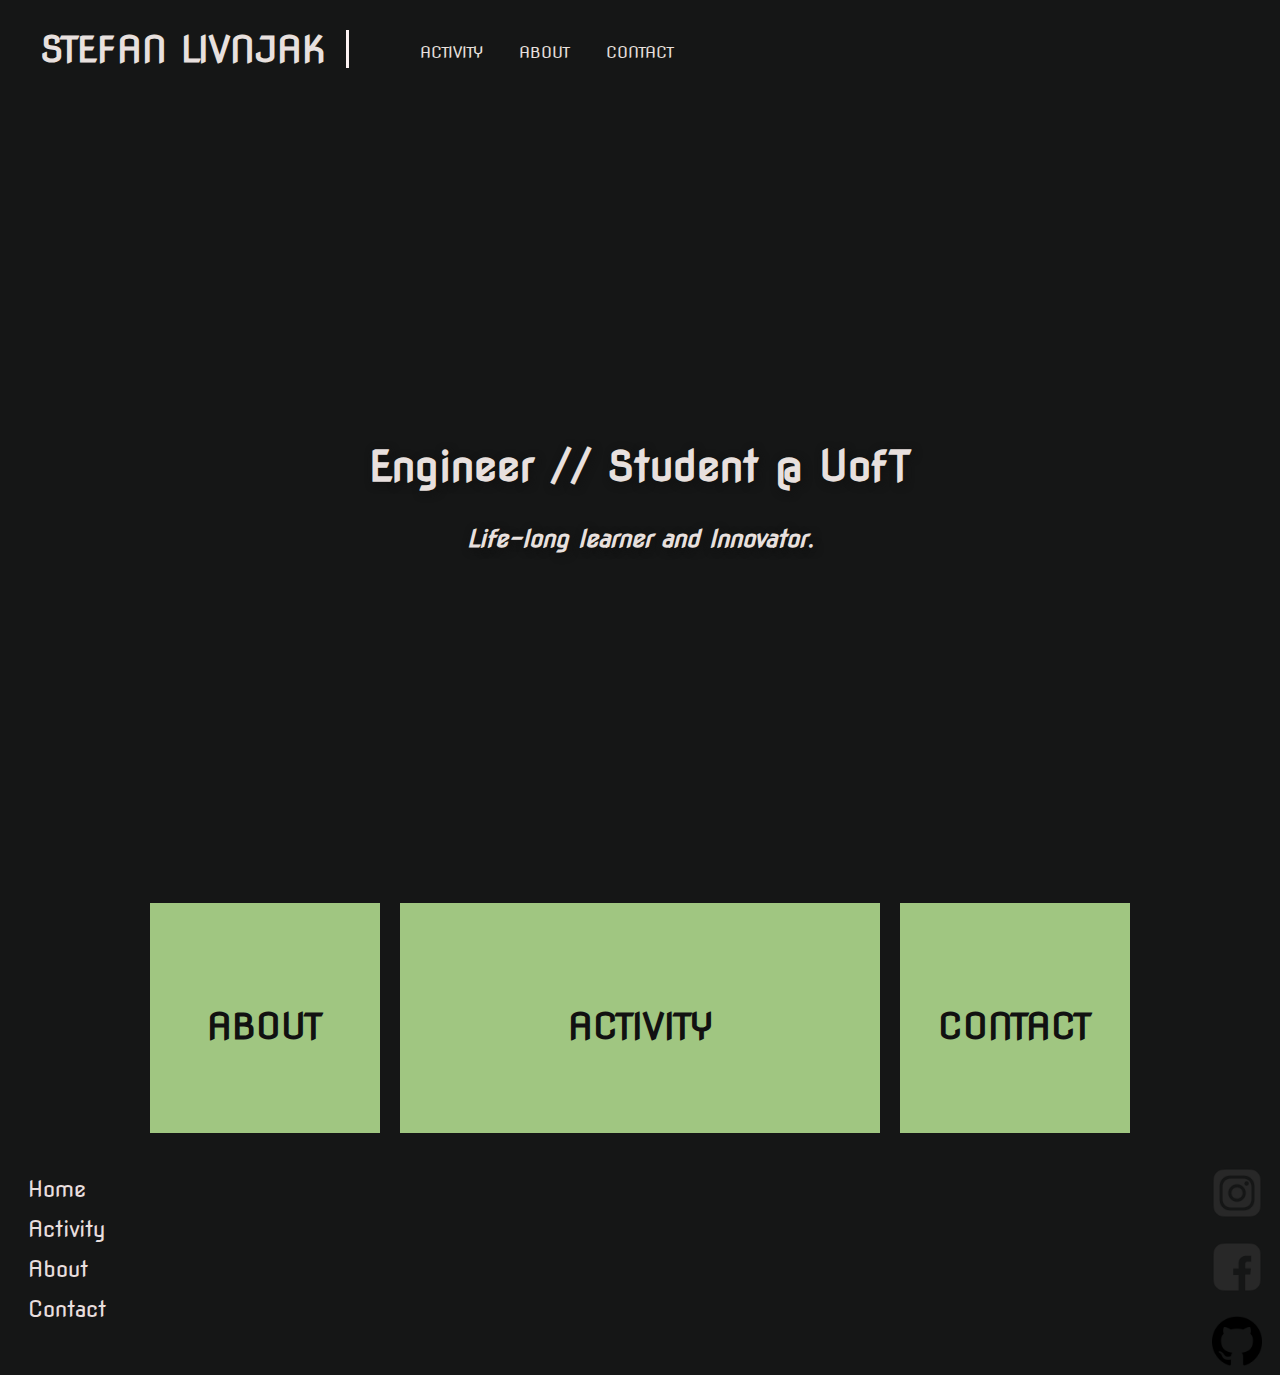
<file: index.html>
<!DOCTYPE html>
<!--Need to remake the design of the website to something more personal,
original link - https://www.youtube.com/watch?v=kbLfWKGVsMQ&list=PL0eyrZgxdwhwNC5ppZo_dYGVjerQY3xYU&index=19-->
<html>
  <head>
  	<meta charset="utf-8">
    <title>Stefan Livnjak</title>
    <meta name="viewport" content="width=device-width, initial-scale=1.0">
    <link href="https://fonts.googleapis.com/css?family=Nova+Flat" rel="stylesheet">
    <link rel="stylesheet" href="style.css">
  </head>
  <style>
  </style>
  
  <body>

  	<header>
  		<a href="index.html" class="header-brand">Stefan Livnjak</a>
      <nav>
        <ul>
          <li><a href="activity.html">Activity</a></li>
          <li><a href="about.html">About</a></li>
          <li><a href="contact.html">Contact</a></li>
        </ul>
      </nav>

  	</header>

  	<main>
    		<section class="index-banner">
          <div class="vertical-center">
            <h1>
              Engineer // Student @ UofT
            </h1>
            <h2>
              Life-long learner and Innovator.
            </h2>
          </div>
    		</section>
      <div class="wrapper">
        <section class="index-links">
          <a href="about.html">
            <div class="index-boxlink-square">
              <h3>About</h3>
            </div>
          </a>
          <a href="activity.html">
            <div class="index-boxlink-rectangle">
              <h3>Activity</h3>
            </div>
          </a>
          <a href="contact.html">
            <div class="index-boxlink-square">
              <h3>Contact</h3>
            </div>
          </a>
        </section>
      </div>
    	</main>


    	<footer>

      		<ul class="footer-links-main">
            <li><a href="index.html">Home</a></li>
            <li><a href="activity.html">Activity</a></li> 
            <li><a href="about.html">About</a></li> 
            <li><a href="contact.html">Contact</a></li> 
          </ul>
          <div class="footer-socialmedia">
            <a href="https://www.instagram.com/stefanliv_/">
              <img src="img/instagram-logo-button.png" alt="instagram icon">
            </a>
            <a href="https://www.facebook.com/stefan.livnjak.8">
              <img src="img/facebook-logo-button.png" alt="facebook icon">
            </a>
            <a href="https://github.com/stefanlivnjak">
              <img src="img/github-logo-button.png" alt="github icon">
            </a>
          </div>
    	</footer>
  </body>
</html>
</file>
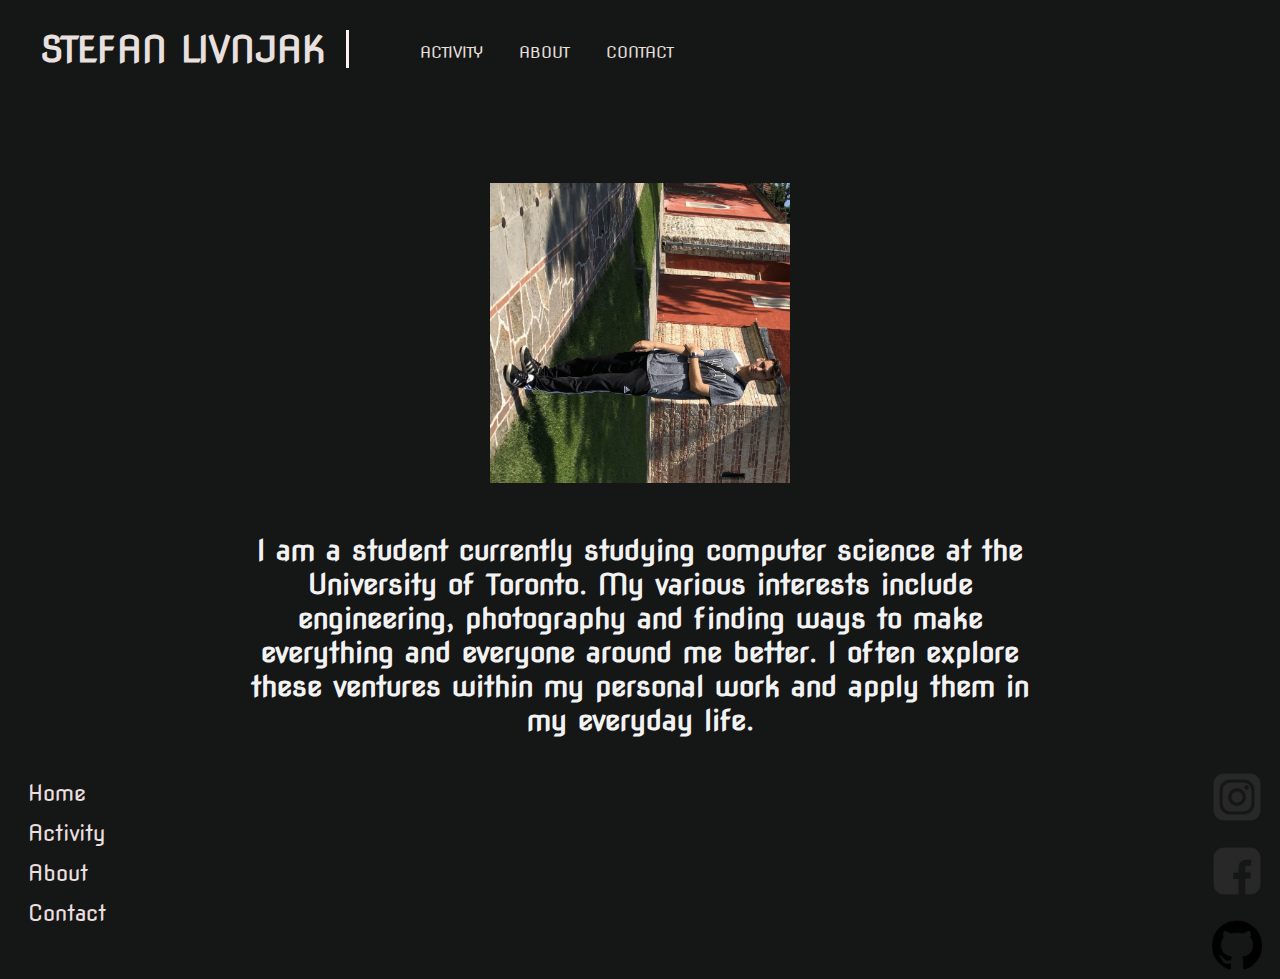
<file: about.html>
<!DOCTYPE html>
<!--Need to remake the design of the website to something more personal,
original link - https://www.youtube.com/watch?v=kbLfWKGVsMQ&list=PL0eyrZgxdwhwNC5ppZo_dYGVjerQY3xYU&index=19-->
<html>
  <head>
  	<meta charset="utf-8">
    <title>Stefan Livnjak</title>
    <meta name="viewport" content="width=device-width, initial-scale=1.0">
    <link href="https://fonts.googleapis.com/css?family=Nova+Flat" rel="stylesheet">
    <link rel="stylesheet" href="style.css">
  </head>
  <style>
  </style>
  
  <body>

  	<header>
  		<a href="index.html" class="header-brand">Stefan Livnjak</a>
      <nav>
        <ul>
          <li><a href="activity.html">Activity</a></li>
          <li><a href="about.html">About</a></li>
          <li><a href="contact.html">Contact</a></li>
        </ul>
      </nav>

  	</header>

  	<main>
    		<section class="about-page">
          <div class="about-wrapper">
            <img src="img/about-me-picture-actual.jpg" style="transform:rotate(90deg);" alt=>
            <h1> I am a student currently studying computer science at the University of Toronto. My various interests include engineering, 
            photography and finding ways to make everything and everyone around me better. I often explore these ventures within my personal work and apply them in my everyday life. </h1>
          </div>
        </section>

    </main>


    	<footer>

      		<ul class="footer-links-main">
            <li><a href="index.html">Home</a></li>
            <li><a href="activity.html">Activity</a></li> 
            <li><a href="about.html">About</a></li> 
            <li><a href="contact.html">Contact</a></li> 
          </ul>
          <div class="footer-socialmedia">
            <a href="https://www.instagram.com/stefanliv_/">
              <img src="img/instagram-logo-button.png" alt="instagram icon">
            </a>
            <a href="https://www.facebook.com/stefan.livnjak.8">
              <img src="img/facebook-logo-button.png" alt="facebook icon">
            </a>
            <a href="https://github.com/stefanlivnjak">
              <img src="img/github-logo-button.png" alt="github icon">
            </a>
          </div>
    	</footer>
  </body>
</html>
</file>
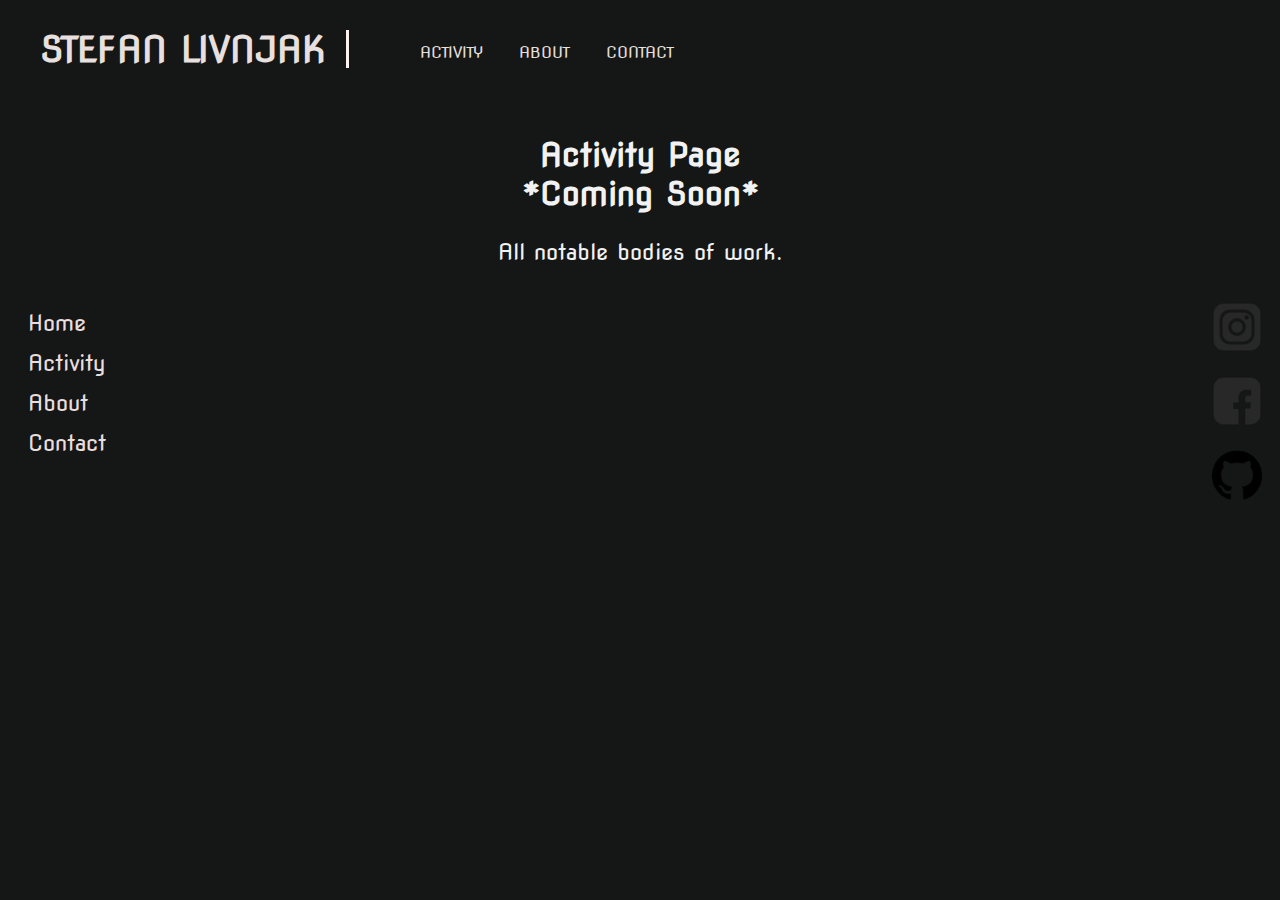
<file: activity.html>
<!DOCTYPE html>
<html>
  <head>
  	<meta charset="utf-8">
    <title>Stefan Livnjak</title>
    <meta name="viewport" content="width=device-width, initial-scale=1.0">
    <link href="https://fonts.googleapis.com/css?family=Nova+Flat" rel="stylesheet">
    <link rel="stylesheet" href="style.css">
  </head>
  <style>
  </style>
  
  <body>

  	<header>
  		<a href="index.html" class="header-brand">Stefan Livnjak</a>
      <nav>
        <ul>
          <li><a href="activity.html">Activity</a></li>
          <li><a href="about.html">About</a></li>
          <li><a href="contact.html">Contact</a></li>
        </ul>
      </nav>

  	</header>

  	<main>
      <section class="activity-links">
        <h2>
          Activity Page<br />
          *Coming Soon*
        </h2>
        <div>
          <p>All notable bodies of work.</p>
          <!--Should implement this webpage at a later date.-->
        </div>
      </section>
      
    </main>


    	<footer>

      		<ul class="footer-links-main">
            <li><a href="index.html">Home</a></li>
            <li><a href="activity.html">Activity</a></li> 
            <li><a href="about.html">About</a></li> 
            <li><a href="contact.html">Contact</a></li> 
          </ul>
          <div class="footer-socialmedia">
            <a href="https://www.instagram.com/stefanliv_/">
              <img src="img/instagram-logo-button.png" alt="instagram icon">
            </a>
            <a href="https://www.facebook.com/stefan.livnjak.8">
              <img src="img/facebook-logo-button.png" alt="facebook icon">
            </a>
            <a href="https://github.com/stefanlivnjak">
              <img src="img/github-logo-button.png" alt="github icon">
            </a>
          </div>
    	</footer>
  </body>
</html>
</file>
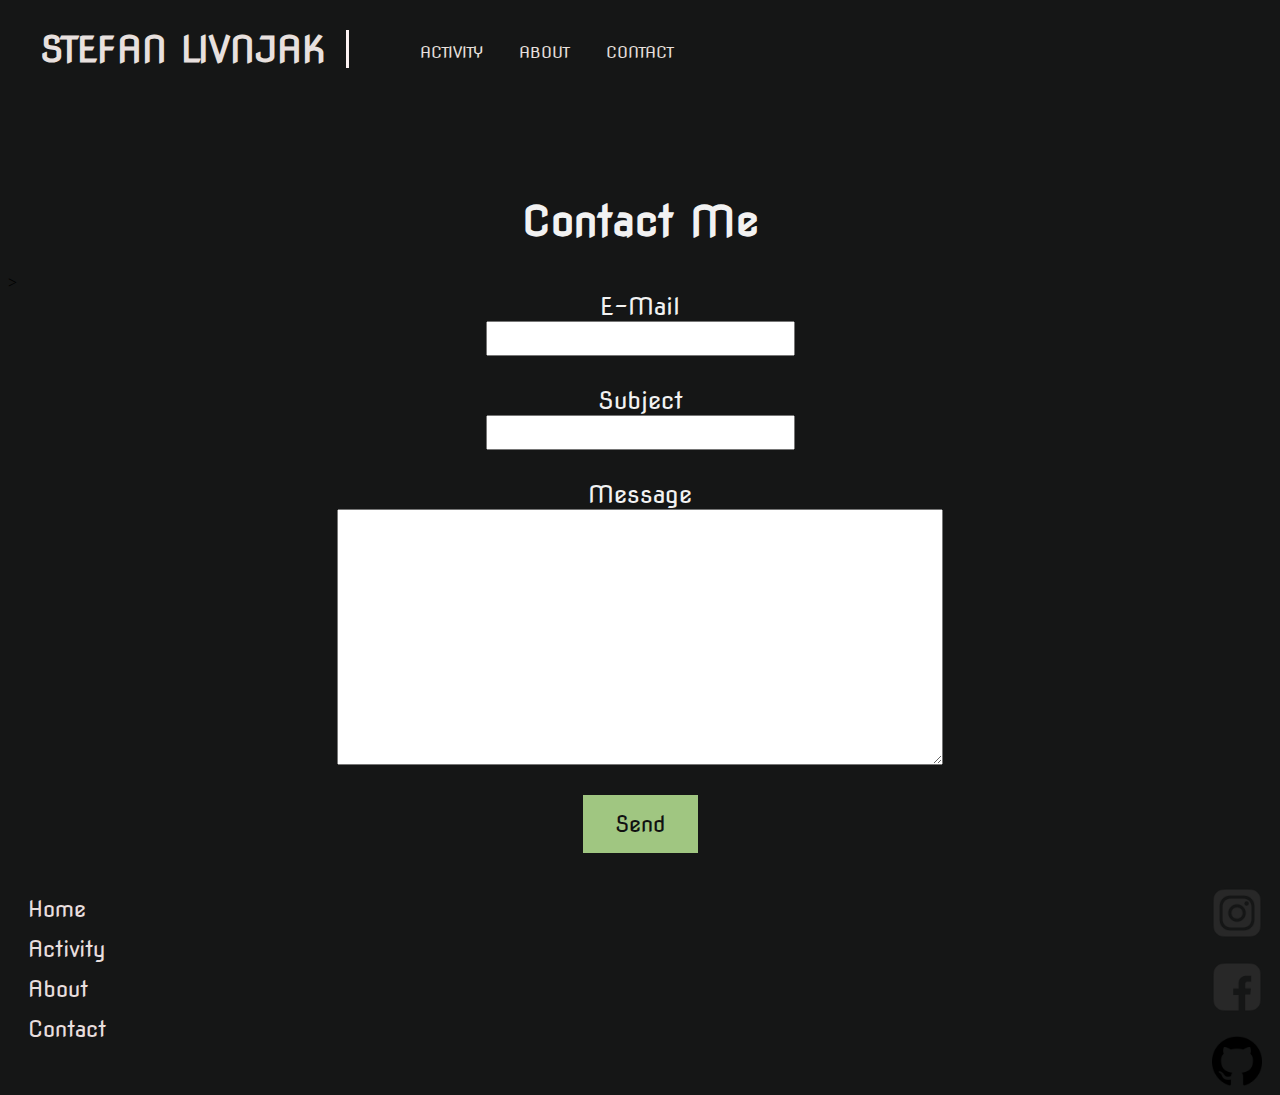
<file: contact.html>
<!DOCTYPE html>
<!--Need to remake the design of the website to something more personal,
original link - https://www.youtube.com/watch?v=kbLfWKGVsMQ&list=PL0eyrZgxdwhwNC5ppZo_dYGVjerQY3xYU&index=19-->
<html>
  <head>
  	<meta charset="utf-8">
    <title>Stefan Livnjak</title>
    <meta name="viewport" content="width=device-width, initial-scale=1.0">
    <link href="https://fonts.googleapis.com/css?family=Nova+Flat" rel="stylesheet">
    <link rel="stylesheet" href="style.css">
    <script src="https://cdn.jsdelivr.net/npm/jquery@3.2.1/dist/jquery.min.js"></script>
    <script src="main.js"></script>
  </head>
  <style>
  </style>
  
  <body>

  	<header>
  		<a href="index.html" class="header-brand">Stefan Livnjak</a>
      <nav>
        <ul>
          <li><a href="activity.html">Activity</a></li>
          <li><a href="about.html">About</a></li>
          <li><a href="contact.html">Contact</a></li>
        </ul>
      </nav>

  	</header>

  	<main>

      <section class="contact-form">
        <h1>Contact Me</h1>
        <form action="https://formspree.io/livnjakstef@gmail.com" method="POST">>
          <label>
            E-Mail
            <input type="email" name="email" class="email"/>
          </label>
          <label>
            Subject
            <input type="text" name="subject" class="subject"/>
          </label>
          <label>
            Message
            <textarea name="message" class="message"></textarea>
          </label>
          <div class="status">
            
          </div>
          <button type="submit" class="submit">
            Send
          </button>
        </form>
      </section>
    		
    </main>


    	
      <footer>

      		<ul class="footer-links-main">
            <li><a href="index.html">Home</a></li>
            <li><a href="activity.html">Activity</a></li> 
            <li><a href="about.html">About</a></li> 
            <li><a href="contact.html">Contact</a></li> 
          </ul>
          <div class="footer-socialmedia">
            <a href="https://www.instagram.com/stefanliv_/">
              <img src="img/instagram-logo-button.png" alt="instagram icon">
            </a>
            <a href="https://www.facebook.com/stefan.livnjak.8">
              <img src="img/facebook-logo-button.png" alt="facebook icon">
            </a>
            <a href="https://github.com/stefanlivnjak">
              <img src="img/github-logo-button.png" alt="github icon">
            </a>
          </div>

    	</footer>
  </body>
</html>
</file>
<file: style.css>
* {
  text-decoration: none;
}

/*HEADER*/

body {
    background-color: #151616;
}

main {
  padding-top: 100px;
}

header {
  position: fixed;
  top: 0px;
  right: 0px;
  left: 0px;
  background-color: #151616;
  width: 100%;
  height: 100px;
}

header .header-brand {
    font-family: Nova Flat;
    font-size: 36px;
    font-weight: 900;
    color: #e8e0de;
    text-transform: uppercase;
    display: block;
    margin: 0 auto;
    text-align: center;
    padding: 20px 0px;
}

header nav ul {
  display: block;
  margin: 0 auto;
  width: fit-content;
}

header nav ul li {
  display: inline-block;
  list-style: none;
  padding: 0 16px;
}

header nav ul li a {
  font-family: Nova Flat;
  font-size: 16px;
  color: #e8e0de;
  text-transform: uppercase;
}

header .header-cases {
	display: none;
}

@media only screen and (min-width: 1000px) {
  header .header-brand {
    margin: 30px 0;
    text-align: left;
    line-height: 38px;
    padding: 0 20px 0 40px;
    border-right: 3px solid #fcf2f2;
    float: left;
  }

    header nav ul {
    margin: 20px 0px 0px 15px;
    float: left;
  }

  header nav ul li a {
    line-height: 65px;
  }
}

/*INDEX (MAIN BODY)*/

.index-banner {
	width: 100%;
	height: calc(100vh - 125px);
	background-color: #151616;
	background-repeat: no-repeat;
	background-position: center;
	background-size: cover;
	display: table;
}

.vertical-center {
	display: table-cell;
	vertical-align: middle; 
}

.index-banner h1 {
	font-family: Nova Flat;
    font-size: 42px;
    font-weight: 700;
	color: #e8e0de;
	line-height: 50px;
	text-align: center;
	text-shadow: 2px 2px 8px #111;
}

.index-banner h2 {
	font-family: Nova Flat;
    font-size: 24px;
    font-style: italic;
    line-height: 40px;
	color: #e8e0de;
	text-align: center;
	text-shadow: 2px 2px 8px #111;
}

.index-links div {
	margin: 16px 16px 0;
	width: calc(100% - 32px);
	height: 100px;
	background-color: #a0c681;
}

.index-links div h3 {
	font-family: Nova Flat;
  font-size: 36px;
  font-weight: 600;
	color: #111;
	line-height: 100px;
	text-align: center;
	text-transform: uppercase;
}

@media only screen and (min-width: 1000px) {
    .wrapper {
      width: 1000px;
      margin: 0 auto;
    }

    .index-links {
    padding-botton: 20px;
    overflow: hidden;
  }
    .index-links div {
    margin: 20px 10px 0;
    height: 230px;
    float: left;
  }

  .index-boxlink-square {
    width: calc(25% - 20px) !important;
  }

  .index-boxlink-rectangle {
   width: calc(50% - 20px) !important;
  }

  .index-links div h3 {
    line-height: 175px;
  }
}

/*ACTIVITY*/

.activity-links h2{
  font-family: Nova Flat;
  font-size: 32px;
  color: #f2f2f2;
  text-align: center;
}

.activity-links p {
  font-family: Nova Flat;
  font-size: 22px;
  color: #f2f2f2;
  text-align: center;
}

/*CONTACT*/

.contact-form button {
    display: inline-block;
    border: none;
    padding: 1rem 2rem;
    margin: 0;
    text-decoration: none;
    background: #a0c681;
    color: #111;
    font-family: Nova Flat;
    font-size: 22px;
    cursor: pointer;
    text-align: center;
    transition: background 250ms ease-in-out, 
                transform 150ms ease;
    -webkit-appearance: none;
    -moz-appearance: none;
}

button:hover,
button:focus {
    background: #f2f2f2;
}

button:focus {
    outline: 1px solid #fff;
    outline-offset: -4px;
}

button:active {
    transform: scale(0.99);
}

label, input, textarea {
  display: block;
  margin: 0 auto;
  text-align: center;
  font-family: Nova Flat;
  font-size: 24px;
  color: #232528;
  margin-bottom: 30px;
}

.contact-form label {
  color: #f2f2f2;
}

@media only screen and (min-width: 1000px) {
  .contact-form textarea {
    width: 600px;
    height: 250px;
  }
}


.contact-form h1 {
  padding-top: 60px;
  font-family: Nova Flat;
  font-size: 42px;
  color: #f2f2f2;
  text-align: center;
}

.contact-form button {
  display: block;
  margin: 0 auto;
  margin-top: 30px;
}


/*ABOUT ME PAGE*/

.about-page {
  width: 100%;
  font-family: Nova Flat;
  font-size: 14px;
  text-align: center;
  color: #f2f2f2;
}

.about-page h1 {
  max-width: 800px;
  text-align: center;
  display: block;
  margin: 0 auto;
}

.about-page img{
  width: 300px;
  transform: rotate(90deg);
  display: block;
  margin-left: auto;
  margin-right: auto;
  margin-top: 75px;
  margin-bottom: 50px;
}

/*FOOTER*/

footer {
  width: calc(100% - 10px);
  padding: 40px 40;
  margin-top: 20px;
  background-color: #f9f9f9;
}

footer ul {
  width: fit-content;
  float: left;
  padding-left: 20px;
}

footer ul li {
  display: block;
  list-style: none;

}

footer ul li a {
  font-family: Nova Flat;
  font-size: 22px;
  color: #e8dede;
  line-height: 40px;
}

.footer-links-cases {
  display: none;
}

.footer-socialmedia {
  width: 50px;
  float: right;
  margin-left: 170px;
}

.footer-socialmedia img {
  width: 100%;
  margin-bottom: 5px;
  margin-top: 15px;
  margin-left: 0px;
  margin-right: 15px;
}
</file>
